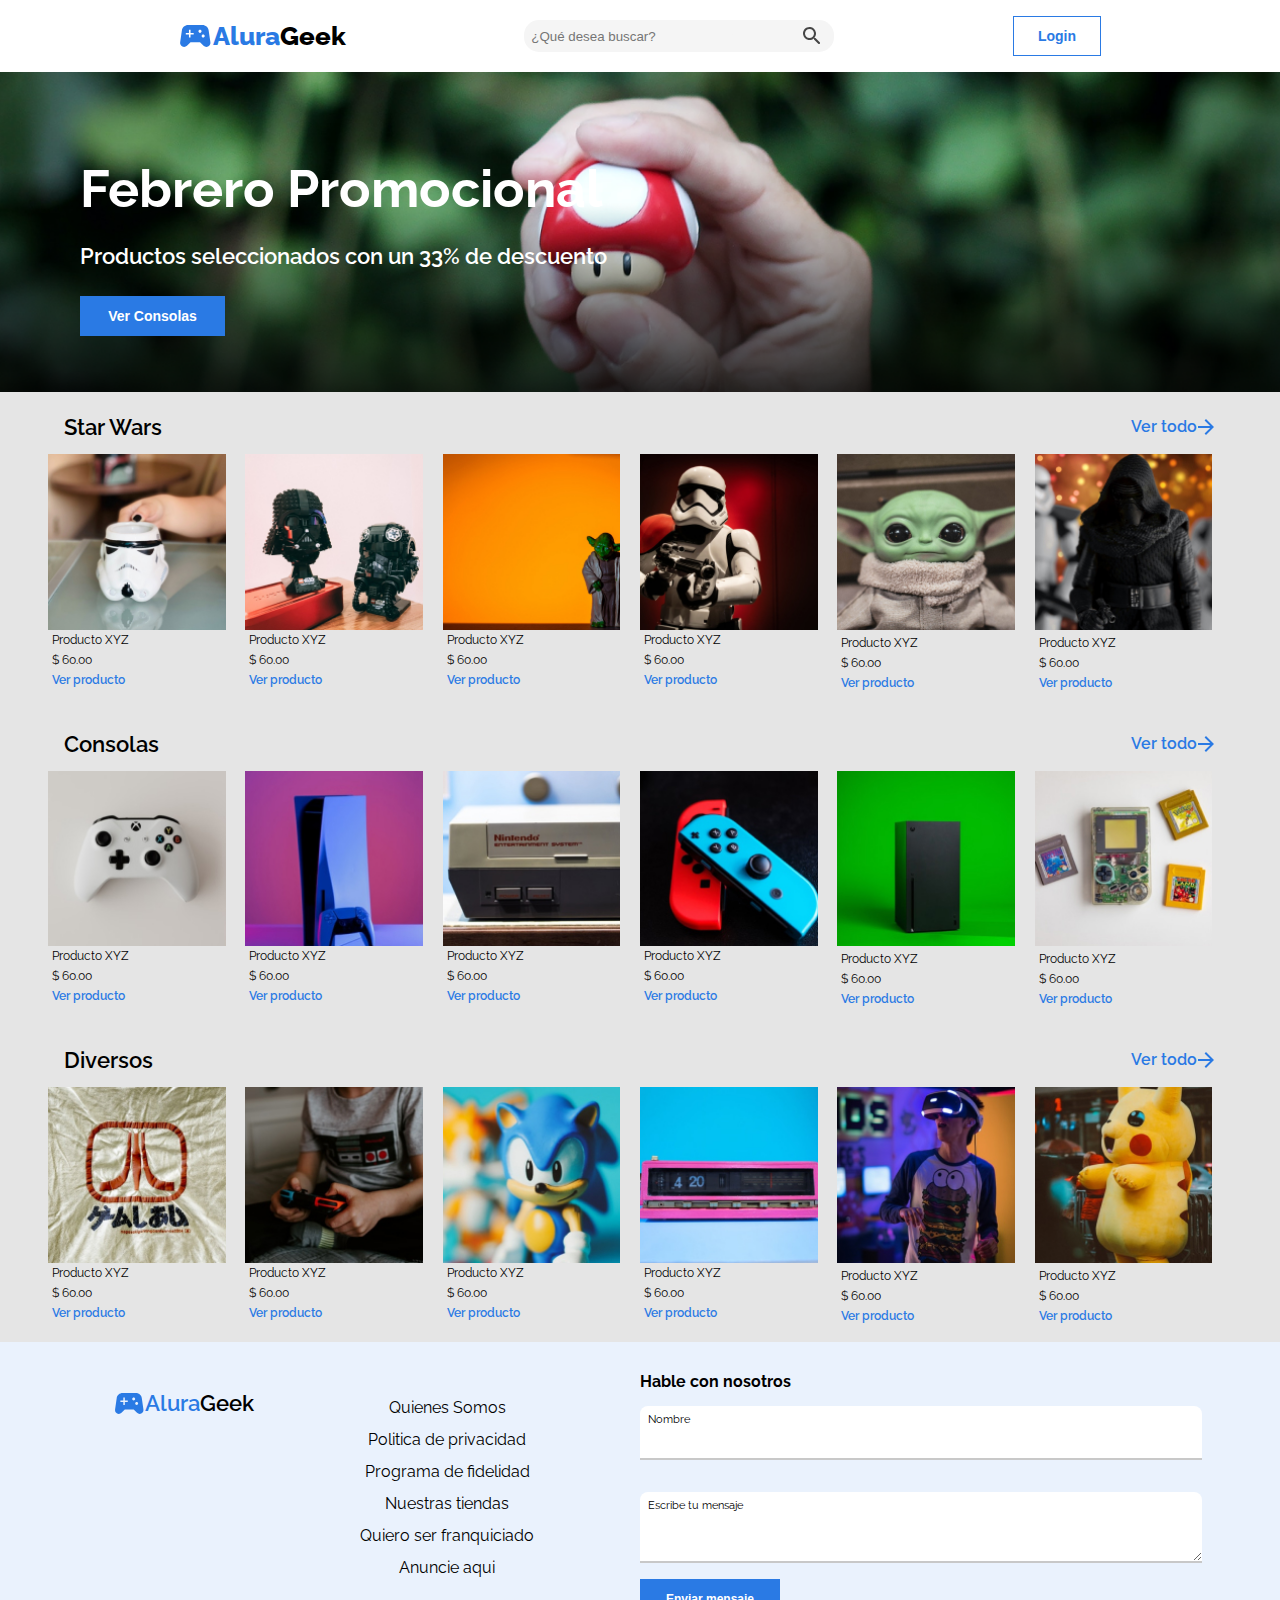
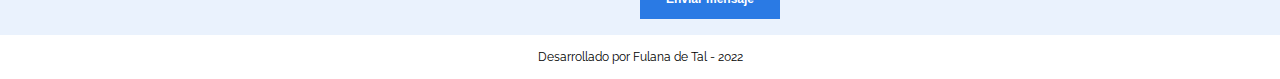
<file: index.html>
<!DOCTYPE html>

<html lang="es">
  <!--HEAD-->

  <head>
    <!-- ETIQUETAS META -->

    <meta charset="UTF-8" />
    <meta name="viewport" content="width=device-width, initial-scale=1.0">

    <!-- TITULO DE LA PAGINA + ICONO DE PESTANIA -->

    <title>Alura Geek</title>
    <link
      rel="icon"
      href="images/logo/logo.svg"
      type="image/gif"
      sizes="18x18"
    />

    <!-- LINKS A CSS Y FUENTES -->

    <link rel="preconnect" href="https://fonts.googleapis.com" />
    <link rel="preconnect" href="https://fonts.gstatic.com" crossorigin />
    <link
      href="https://fonts.googleapis.com/css2?family=Raleway:wght@400;500;700&display=swap"
      rel="stylesheet"
    />

    <link rel="stylesheet" href="css/reset.css" />
    <link rel="stylesheet" href="css/header.css" />
    <link rel="stylesheet" href="css/principal.css" />
    <link rel="stylesheet" href="css/catalogo.css" />
    <link rel="stylesheet" href="css/contacto.css" />
    <link rel="stylesheet" href="css/footer.css" />
  </head>

  <body>
    <!-- HEADER -->

    <header class="header">
      <div class="logo--div" onclick="location.href='index.html'">
        <img class="logo--img" src="images/logo/logo.svg" />
        <h1 class="logo--h1"><span>Alura</span>Geek</h1>
      </div>

      <div class="login--div">
        <button class="login--button"><a href="login.html">Login</a></button>
      </div>

      <div class="search--div">
        <input class="search--input" placeholder="¿Qué desea buscar?" />
        <img class="search--img" src="images/logo/lupa.svg" />
      </div>
    </header>

    <!-- SECCION PRINCIPAL -->

    <section class="principal--section">
      <h2 class="principal--h2">Febrero Promocional</h2>
      <p class="principal--p">
        Productos seleccionados con un 33% de descuento
      </p>
      <button type="submit" class="principal--button" onclick="window.location.href='#consolas'">Ver Consolas</button>
    </section>

    <!-- STAR WARS PRODUCTOS -->

    <section class="catalogo--section">
      <!-- TITULO CATEGORIA -->

      <div class="catalogo--categoria">
        <h3 class="catalogo--h3">Star Wars</h3>
        <a class="catalogo--a" href="allproducts.html">Ver todo<img src="images/logo/flecha.svg" /> </a>
      </div>

      <!-- SECCION PRODUCTOS-->

      <div class="productos">
        <div class="catalogo--div">
          <img src="images/productos/1.jpg" />
          <p>Producto XYZ</p>
          <p>$ 60.00</p>
          <a class="catalogo--a" href="producto.html">Ver producto</a>
        </div>

        <div class="catalogo--div">
          <img src="images/productos/2.jpg" />
          <p>Producto XYZ</p>
          <p>$ 60.00</p>
          <a class="catalogo--a" href="producto.html">Ver producto</a>
        </div>

        <div class="catalogo--div">
          <img src="images/productos/3.jpg" />
          <p>Producto XYZ</p>
          <p>$ 60.00</p>
          <a class="catalogo--a" href="producto.html">Ver producto</a>
        </div>

        <div class="catalogo--div">
          <img src="images/productos/4.jpg" />
          <p>Producto XYZ</p>
          <p>$ 60.00</p>
          <a class="catalogo--a" href="producto.html">Ver producto</a>
        </div>

        <div class="catalogo--div">
          <img src="images/productos/5.jpg" />
          <p>Producto XYZ</p>
          <p>$ 60.00</p>
          <a class="catalogo--a" href="producto.html">Ver producto</a>
        </div>

        <div class="catalogo--div">
          <img src="images/productos/6.jpg" />
          <p>Producto XYZ</p>
          <p>$ 60.00</p>
          <a class="catalogo--a" href="producto.html">Ver producto</a>
        </div>
      </div>
    </section>

    <!-- CONSOLAS -->

    <section class="catalogo--section">
      <!-- TITULO CATEGORIA -->

      <div class="catalogo--categoria" id="consolas">
        <h3 class="catalogo--h3">Consolas</h3>
        <a class="catalogo--a" href="allproducts.html">Ver todo<img src="images/logo/flecha.svg" /> </a>
      </div>

      <!-- SECCION PRODUCTOS-->

      <div class="productos">
        <div class="catalogo--div">
          <img src="images/productos/1b.jpg" />
          <p>Producto XYZ</p>
          <p>$ 60.00</p>
          <a class="catalogo--a" href="producto.html">Ver producto</a>
        </div>

        <div class="catalogo--div">
          <img src="images/productos/2b.jpg" />
          <p>Producto XYZ</p>
          <p>$ 60.00</p>
          <a class="catalogo--a" href="producto.html">Ver producto</a>
        </div>

        <div class="catalogo--div">
          <img src="images/productos/3b.jpg" />
          <p>Producto XYZ</p>
          <p>$ 60.00</p>
          <a class="catalogo--a" href="producto.html">Ver producto</a>
        </div>

        <div class="catalogo--div">
          <img src="images/productos/4b.jpg" />
          <p>Producto XYZ</p>
          <p>$ 60.00</p>
          <a class="catalogo--a" href="producto.html">Ver producto</a>
        </div>

        <div class="catalogo--div">
          <img src="images/productos/5b.jpg" />
          <p>Producto XYZ</p>
          <p>$ 60.00</p>
          <a class="catalogo--a" href="producto.html">Ver producto</a>
        </div>

        <div class="catalogo--div">
          <img src="images/productos/6b.jpg" />
          <p>Producto XYZ</p>
          <p>$ 60.00</p>
          <a class="catalogo--a" href="producto.html">Ver producto</a>
        </div>
      </div>
    </section>

    <!-- DIVERSOS -->

    <section class="catalogo--section">
      <!-- TITULO CATEGORIA -->

      <div class="catalogo--categoria">
        <h3 class="catalogo--h3">Diversos</h3>
        <a class="catalogo--a" href="allproducts.html">Ver todo<img src="images/logo/flecha.svg" /> </a>
      </div>

      <!-- SECCION PRODUCTOS-->

      <div class="productos">
        <div class="catalogo--div">
          <img src="images/productos/1c.jpg" />
          <p>Producto XYZ</p>
          <p>$ 60.00</p>
          <a class="catalogo--a" href="producto.html">Ver producto</a>
        </div>

        <div class="catalogo--div">
          <img src="images/productos/2c.jpg" />
          <p>Producto XYZ</p>
          <p>$ 60.00</p>
          <a class="catalogo--a" href="producto.html">Ver producto</a>
        </div>

        <div class="catalogo--div">
          <img src="images/productos/3c.jpg" />
          <p>Producto XYZ</p>
          <p>$ 60.00</p>
          <a class="catalogo--a" href="producto.html">Ver producto</a>
        </div>

        <div class="catalogo--div">
          <img src="images/productos/4c.jpg" />
          <p>Producto XYZ</p>
          <p>$ 60.00</p>
          <a class="catalogo--a" href="producto.html">Ver producto</a>
        </div>

        <div class="catalogo--div">
          <img src="images/productos/5c.jpg" />
          <p>Producto XYZ</p>
          <p>$ 60.00</p>
          <a class="catalogo--a" href="producto.html">Ver producto</a>
        </div>

        <div class="catalogo--div">
          <img src="images/productos/6c.jpg" />
          <p>Producto XYZ</p>
          <p>$ 60.00</p>
          <a class="catalogo--a" href="producto.html">Ver producto</a>
        </div>
      </div>
    </section>

    <!-- ABOUT US Y FORMULARIO -->

    <section class="about--section">
      <div>
        <h2><img src="images/logo/logo.svg" /><span>Alura</span>Geek</h2>
        <ul>
          <li>Quienes Somos</li>
          <li>Politica de privacidad</li>
          <li>Programa de fidelidad</li>
          <li>Nuestras tiendas</li>
          <li>Quiero ser franquiciado</li>
          <li>Anuncie aqui</li>
        </ul>
      </div>

      <form class="formulario" onsubmit="evitarRecarga(event)">
        <h3>Hable con nosotros</h3>

        <div class="grupo-form">
          <label for="input">Nombre</label>
          <input maxlength="40" id="input" />
        </div>

        <div class="grupo-form">
          <label for="textarea">Escribe tu mensaje</label>
          <textarea maxlength="120" id="textarea"></textarea>
        </div>

        <button class="formulario--button" onclick="enviarMensaje();">Enviar mensaje</button>
      </form>
    </section>

    <!-- FOOTER -->

    <footer>
      <p>Desarrollado por Fulana de Tal - 2022</p>
    </footer>

    <!-- LINK A JAVASCRIPT -->

    <script src="javascript/contactform.js"></script>
  </body>
</html>
</file>
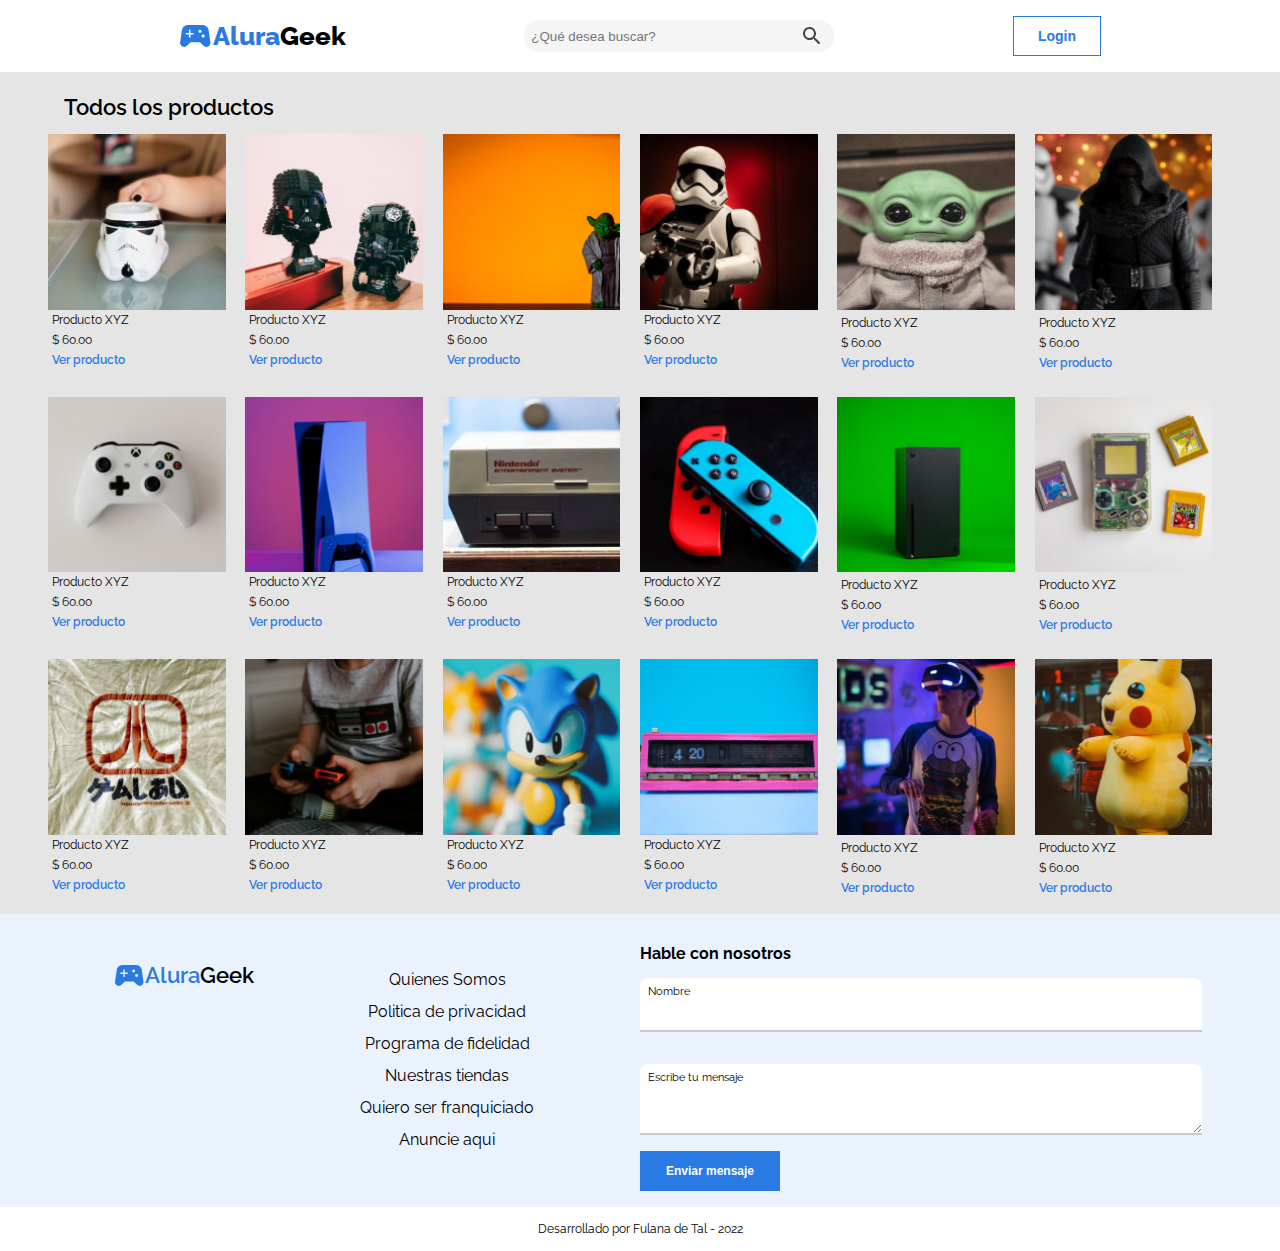
<file: allproducts.html>
<!DOCTYPE html>

<html lang="es">
  <!--HEAD-->

  <head>
    <!-- ETIQUETAS META -->

    <meta charset="UTF-8" />
    <meta name="viewport" content="width=device-width, initial-scale=1.0" />

    <!-- TITULO DE LA PAGINA + ICONO DE PESTANIA -->

    <title>Alura Geek</title>
    <link
      rel="icon"
      href="images/logo/logo.svg"
      type="image/gif"
      sizes="18x18"
    />

    <!-- LINKS A CSS Y FUENTES -->

    <link rel="preconnect" href="https://fonts.googleapis.com" />
    <link rel="preconnect" href="https://fonts.gstatic.com" crossorigin />
    <link
      href="https://fonts.googleapis.com/css2?family=Raleway:wght@400;500;700&display=swap"
      rel="stylesheet"
    />

    <link rel="stylesheet" href="css/reset.css" />
    <link rel="stylesheet" href="css/header.css" />
    <link rel="stylesheet" href="css/principal.css" />
    <link rel="stylesheet" href="css/catalogo.css" />
    <link rel="stylesheet" href="css/contacto.css" />
    <link rel="stylesheet" href="css/footer.css" />
  </head>

  <body>
    <!-- HEADER -->

    <header class="header">
      <div class="logo--div" onclick="location.href='index.html'">
        <img class="logo--img" src="images/logo/logo.svg" />
        <h1 class="logo--h1"><span>Alura</span>Geek</h1>
      </div>

      <div class="login--div">
        <button class="login--button"><a href="login.html">Login</a></button>
      </div>

      <div class="search--div">
        <input class="search--input" placeholder="¿Qué desea buscar?" />
        <img class="search--img" src="images/logo/lupa.svg" />
      </div>
    </header>

    <!-- STAR WARS PRODUCTOS -->

    <section class="catalogo--section">
      <!-- TITULO CATEGORIA -->

      <div class="catalogo--categoria">
        <h3 class="catalogo--h3">Todos los productos</h3>
      </div>

      <!-- SECCION PRODUCTOS-->

      <div class="productos">
        <div class="catalogo--div">
          <img src="images/productos/1.jpg" />
          <p>Producto XYZ</p>
          <p>$ 60.00</p>
          <a class="catalogo--a" href="producto.html">Ver producto</a>
        </div>

        <div class="catalogo--div">
          <img src="images/productos/2.jpg" />
          <p>Producto XYZ</p>
          <p>$ 60.00</p>
          <a class="catalogo--a" href="producto.html">Ver producto</a>
        </div>

        <div class="catalogo--div">
          <img src="images/productos/3.jpg" />
          <p>Producto XYZ</p>
          <p>$ 60.00</p>
          <a class="catalogo--a" href="producto.html">Ver producto</a>
        </div>

        <div class="catalogo--div">
          <img src="images/productos/4.jpg" />
          <p>Producto XYZ</p>
          <p>$ 60.00</p>
          <a class="catalogo--a" href="producto.html">Ver producto</a>
        </div>

        <div class="catalogo--div">
          <img src="images/productos/5.jpg" />
          <p>Producto XYZ</p>
          <p>$ 60.00</p>
          <a class="catalogo--a" href="producto.html">Ver producto</a>
        </div>

        <div class="catalogo--div">
          <img src="images/productos/6.jpg" />
          <p>Producto XYZ</p>
          <p>$ 60.00</p>
          <a class="catalogo--a" href="producto.html">Ver producto</a>
        </div>
      </div>
    </section>

    <!-- CONSOLAS -->

    <section class="catalogo--section">
      <!-- SECCION PRODUCTOS-->

      <div class="productos">
        <div class="catalogo--div">
          <img src="images/productos/1b.jpg" />
          <p>Producto XYZ</p>
          <p>$ 60.00</p>
          <a class="catalogo--a" href="producto.html">Ver producto</a>
        </div>

        <div class="catalogo--div">
          <img src="images/productos/2b.jpg" />
          <p>Producto XYZ</p>
          <p>$ 60.00</p>
          <a class="catalogo--a" href="producto.html">Ver producto</a>
        </div>

        <div class="catalogo--div">
          <img src="images/productos/3b.jpg" />
          <p>Producto XYZ</p>
          <p>$ 60.00</p>
          <a class="catalogo--a" href="producto.html">Ver producto</a>
        </div>

        <div class="catalogo--div">
          <img src="images/productos/4b.jpg" />
          <p>Producto XYZ</p>
          <p>$ 60.00</p>
          <a class="catalogo--a" href="producto.html">Ver producto</a>
        </div>

        <div class="catalogo--div">
          <img src="images/productos/5b.jpg" />
          <p>Producto XYZ</p>
          <p>$ 60.00</p>
          <a class="catalogo--a" href="producto.html">Ver producto</a>
        </div>

        <div class="catalogo--div">
          <img src="images/productos/6b.jpg" />
          <p>Producto XYZ</p>
          <p>$ 60.00</p>
          <a class="catalogo--a" href="producto.html">Ver producto</a>
        </div>
      </div>
    </section>

    <!-- DIVERSOS -->

    <section class="catalogo--section">
      <!-- SECCION PRODUCTOS-->

      <div class="productos">
        <div class="catalogo--div">
          <img src="images/productos/1c.jpg" />
          <p>Producto XYZ</p>
          <p>$ 60.00</p>
          <a class="catalogo--a" href="producto.html">Ver producto</a>
        </div>

        <div class="catalogo--div">
          <img src="images/productos/2c.jpg" />
          <p>Producto XYZ</p>
          <p>$ 60.00</p>
          <a class="catalogo--a" href="producto.html">Ver producto</a>
        </div>

        <div class="catalogo--div">
          <img src="images/productos/3c.jpg" />
          <p>Producto XYZ</p>
          <p>$ 60.00</p>
          <a class="catalogo--a" href="producto.html">Ver producto</a>
        </div>

        <div class="catalogo--div">
          <img src="images/productos/4c.jpg" />
          <p>Producto XYZ</p>
          <p>$ 60.00</p>
          <a class="catalogo--a" href="producto.html">Ver producto</a>
        </div>

        <div class="catalogo--div">
          <img src="images/productos/5c.jpg" />
          <p>Producto XYZ</p>
          <p>$ 60.00</p>
          <a class="catalogo--a" href="producto.html">Ver producto</a>
        </div>

        <div class="catalogo--div">
          <img src="images/productos/6c.jpg" />
          <p>Producto XYZ</p>
          <p>$ 60.00</p>
          <a class="catalogo--a" href="producto.html">Ver producto</a>
        </div>
      </div>
    </section>

    <!-- ABOUT US Y FORMULARIO -->

    <section class="about--section">
      <div>
        <h2><img src="images/logo/logo.svg" /><span>Alura</span>Geek</h2>
        <ul>
          <li>Quienes Somos</li>
          <li>Politica de privacidad</li>
          <li>Programa de fidelidad</li>
          <li>Nuestras tiendas</li>
          <li>Quiero ser franquiciado</li>
          <li>Anuncie aqui</li>
        </ul>
      </div>

      <form class="formulario" onsubmit="evitarRecarga(event)">
        <h3>Hable con nosotros</h3>

        <div class="grupo-form">
          <label for="input">Nombre</label>
          <input maxlength="40" id="input" />
        </div>

        <div class="grupo-form">
          <label for="textarea">Escribe tu mensaje</label>
          <textarea maxlength="120" id="textarea"></textarea>
        </div>

        <button class="formulario--button" onclick="enviarMensaje();">Enviar mensaje</button>
      </form>
    </section>

    </section>

    <!-- FOOTER -->

    <footer>
      <p>Desarrollado por Fulana de Tal - 2022</p>
    </footer>

    <!-- LINK A JAVASCRIPT -->

    <script src="javascript/contactform.js"></script>
  </body>
</html>
</file>
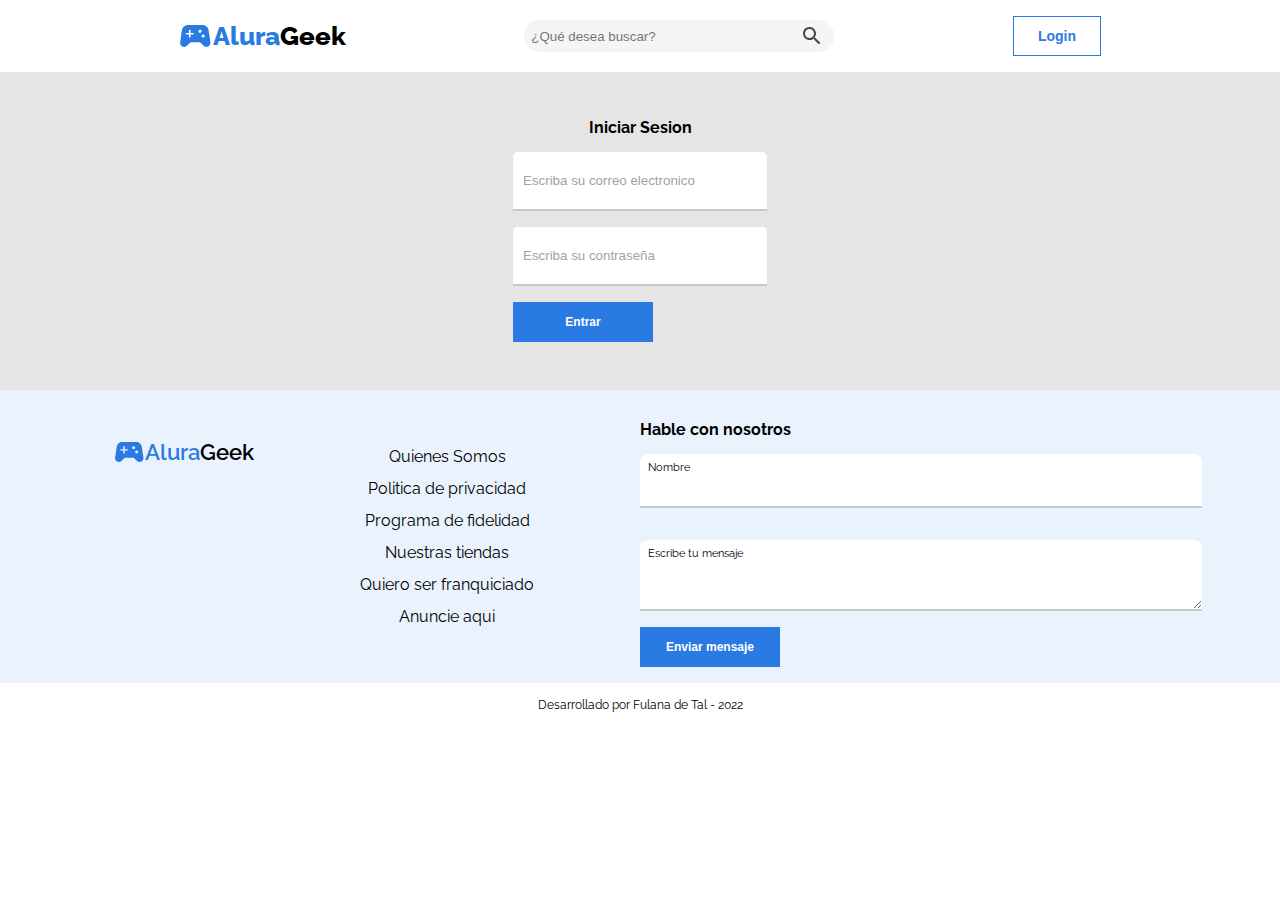
<file: login.html>
<!DOCTYPE html>

<html lang="es">
  <!--HEAD-->

  <head>
    <!-- ETIQUETAS META -->

    <meta charset="UTF-8" />
    <meta name="viewport" content="width=device-width, initial-scale=1.0" />

    <!-- TITULO DE LA PAGINA + ICONO DE PESTANIA -->

    <title>Alura Geek</title>
    <link
      rel="icon"
      href="images/logo/logo.svg"
      type="image/gif"
      sizes="18x18"
    />

    <!-- LINKS A CSS Y FUENTES -->

    <link rel="preconnect" href="https://fonts.googleapis.com" />
    <link rel="preconnect" href="https://fonts.gstatic.com" crossorigin />
    <link
      href="https://fonts.googleapis.com/css2?family=Raleway:wght@400;500;700&display=swap"
      rel="stylesheet"
    />

    <link rel="stylesheet" href="css/reset.css" />
    <link rel="stylesheet" href="css/header.css" />
    <link rel="stylesheet" href="css/login.css" />
    <link rel="stylesheet" href="css/contacto.css" />
    <link rel="stylesheet" href="css/footer.css" />
  </head>

  <body>
    <!-- HEADER -->

    <header class="header">
      <div class="logo--div" onclick="location.href='index.html'">
        <img class="logo--img" src="images/logo/logo.svg" />
        <h1 class="logo--h1"><span>Alura</span>Geek</h1>
      </div>

      <div class="login--div">
        <button class="login--button"><a href="login.html">Login</a></button>
      </div>

      <div class="search--div">
        <input class="search--input" placeholder="¿Qué desea buscar?" />
        <img class="search--img" src="images/logo/lupa.svg" />
      </div>
    </header>

    <!-- SECCION LOGIN -->

    <section class="login--section">
      <form class="formulario--login">
        <h3>Iniciar Sesion</h3>

        <input
          type="email"
          placeholder="Escriba su correo electronico"
          id="email"
        />

        <input
          type="password"
          placeholder="Escriba su contraseña"
          id="password"
        />

        <button class="formulario--button" onclick="validarUsuario();">
          Entrar
        </button>
      </form>
    </section>

    <!-- ABOUT US Y FORMULARIO -->

    <section class="about--section">
      <div>
        <h2><img src="images/logo/logo.svg" /><span>Alura</span>Geek</h2>
        <ul>
          <li>Quienes Somos</li>
          <li>Politica de privacidad</li>
          <li>Programa de fidelidad</li>
          <li>Nuestras tiendas</li>
          <li>Quiero ser franquiciado</li>
          <li>Anuncie aqui</li>
        </ul>
      </div>

      <form class="formulario" onsubmit="evitarRecarga(event)">
        <h3>Hable con nosotros</h3>

        <div class="grupo-form">
          <label for="input">Nombre</label>
          <input maxlength="40" id="input" />
        </div>

        <div class="grupo-form">
          <label for="textarea">Escribe tu mensaje</label>
          <textarea maxlength="120" id="textarea"></textarea>
        </div>

        <button class="formulario--button" onclick="enviarMensaje();">
          Enviar mensaje
        </button>
      </form>
    </section>

    <!-- FOOTER -->

    <footer>
      <p>Desarrollado por Fulana de Tal - 2022</p>
    </footer>

    <!-- LINK A JAVASCRIPT -->

    <script src="javascript/contactform.js"></script>
  </body>
</html>
</file>
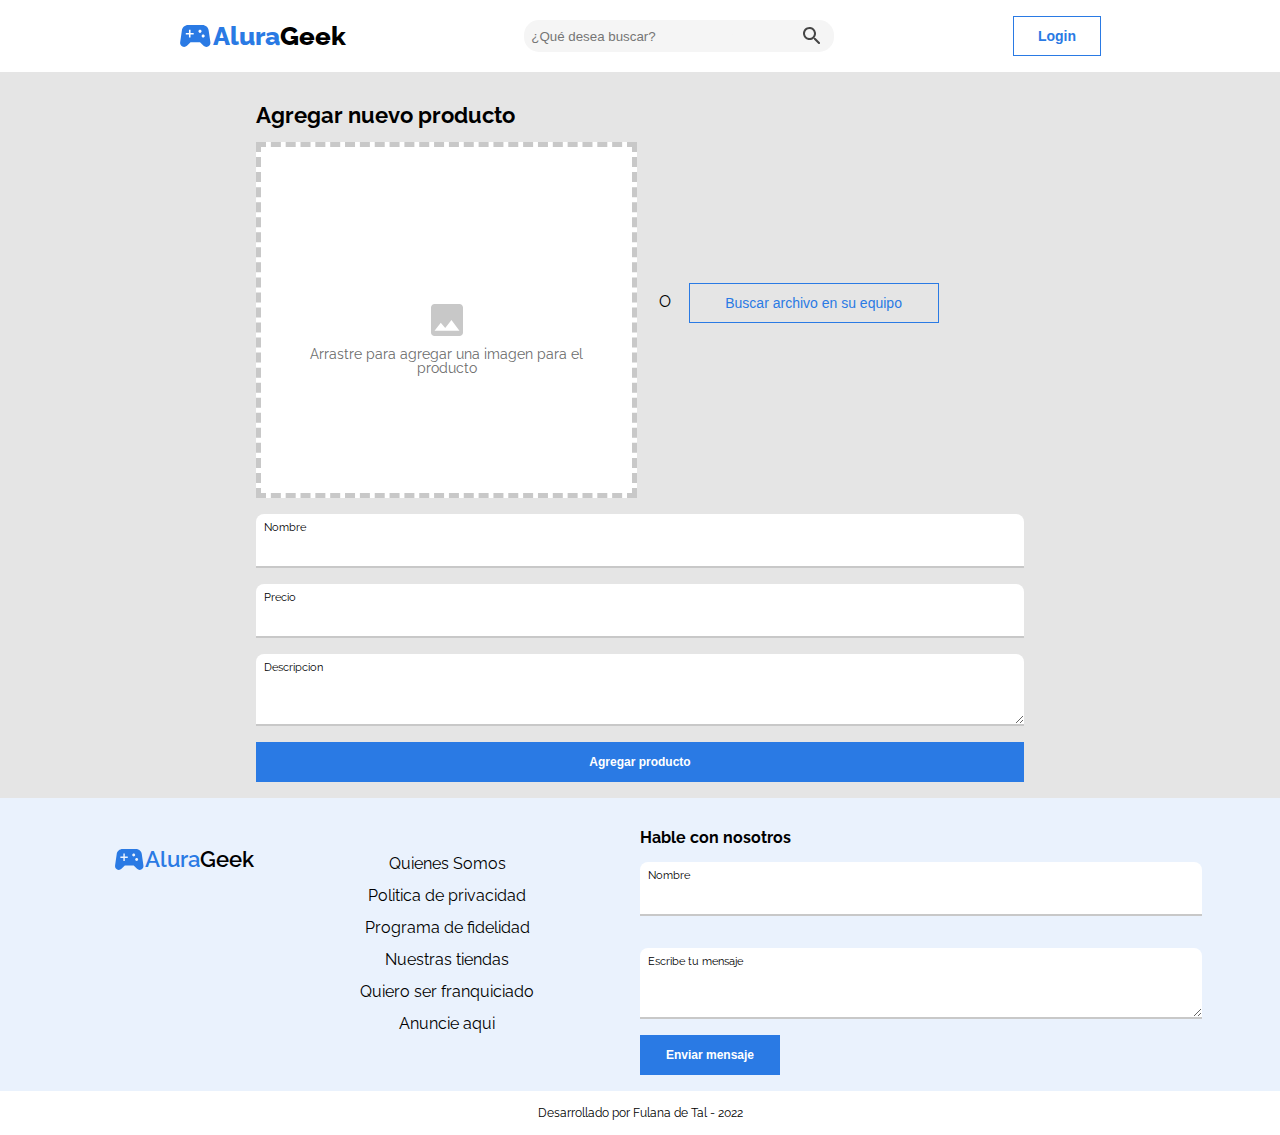
<file: newproduct.html>
<!DOCTYPE html>

<html lang="es">
  <!--HEAD-->

  <head>
    <!-- ETIQUETAS META -->

    <meta charset="UTF-8" />
    <meta name="viewport" content="width=device-width, initial-scale=1.0" />

    <!-- TITULO DE LA PAGINA + ICONO DE PESTANIA -->

    <title>Alura Geek</title>
    <link
      rel="icon"
      href="images/logo/logo.svg"
      type="image/gif"
      sizes="18x18"
    />

    <!-- LINKS A CSS Y FUENTES -->

    <link rel="preconnect" href="https://fonts.googleapis.com" />
    <link rel="preconnect" href="https://fonts.gstatic.com" crossorigin />
    <link
      href="https://fonts.googleapis.com/css2?family=Raleway:wght@400;500;700&display=swap"
      rel="stylesheet"
    />

    <link rel="stylesheet" href="css/reset.css" />
    <link rel="stylesheet" href="css/header.css" />
    <link rel="stylesheet" href="css/login.css" />
    <link rel="stylesheet" href="css/newproduct.css" />
    <link rel="stylesheet" href="css/contacto.css" />
    <link rel="stylesheet" href="css/footer.css" />
  </head>

  <body>
    <!-- HEADER -->

    <header class="header">
      <div class="logo--div" onclick="location.href='index.html'">
        <img class="logo--img" src="images/logo/logo.svg" />
        <h1 class="logo--h1"><span>Alura</span>Geek</h1>
      </div>

      <div class="login--div">
        <button class="login--button"><a href="login.html">Login</a></button>
      </div>

      <div class="search--div">
        <input class="search--input" placeholder="¿Qué desea buscar?" />
        <img class="search--img" src="images/logo/lupa.svg" />
      </div>
    </header>

    <!-- SECCION NUEVO PRODUCTO -->

    <section class="new--product--section">
      <h3>Agregar nuevo producto</h3>
      <!-- DRAG AND DROP SECTION -->

        <div class="drag--area" ondragend="dropArchivo();">

          <img />
          <label id="label1" for="drag--area">Agregar una imagen para el producto</label>
          <label id="label2" for="drag--area">Arrastre para agregar una imagen para el producto</label>

          <p>O</p>

          <button class="search--button" id="button-search-product" onclick="cargarArchivo();">
            <input id="file-input" type="file"/>
          Buscar archivo en su equipo</button>

        </div>
  

      <!-- TEXT INPUTS -->

      <div class="grupo-form">
        <label for="input">Nombre</label>
        <input id="nombreProducto" class="input" maxlength="20" required/>
      </div>

      <div class="grupo-form">
        <label for="input">Precio</label>
        <input id="precioProducto"  class="input" type="number" required/>
      </div>

      <div class="grupo-form">
        <label for="textarea">Descripcion</label>
        <textarea id="descripcionProducto" class="input" id="textarea" maxlength="150" required></textarea>
      </div>

      <button class="formulario--button" id="button-new-product" onclick="agregarProducto()">Agregar producto</button>
    </section>

    <!-- ABOUT US Y FORMULARIO -->

    <section class="about--section">
      <div>
        <h2><img src="images/logo/logo.svg" /><span>Alura</span>Geek</h2>
        <ul>
          <li>Quienes Somos</li>
          <li>Politica de privacidad</li>
          <li>Programa de fidelidad</li>
          <li>Nuestras tiendas</li>
          <li>Quiero ser franquiciado</li>
          <li>Anuncie aqui</li>
        </ul>
      </div>

      <form class="formulario" onsubmit="evitarRecarga(event)">
        <h3>Hable con nosotros</h3>

        <div class="grupo-form">
          <label for="input">Nombre</label>
          <input maxlength="40" id="input" />
        </div>

        <div class="grupo-form">
          <label for="textarea">Escribe tu mensaje</label>
          <textarea maxlength="120" id="textarea"></textarea>
        </div>

        <button class="formulario--button" onclick="enviarMensaje();">Enviar mensaje</button>
      </form>
    </section>

    </section>

    <!-- FOOTER -->

    <footer>
      <p>Desarrollado por Fulana de Tal - 2022</p>
    </footer>

    <!-- LINK A JAVASCRIPT -->

    <script src="javascript/contactform.js"></script>
  </body>
</html>
</file>
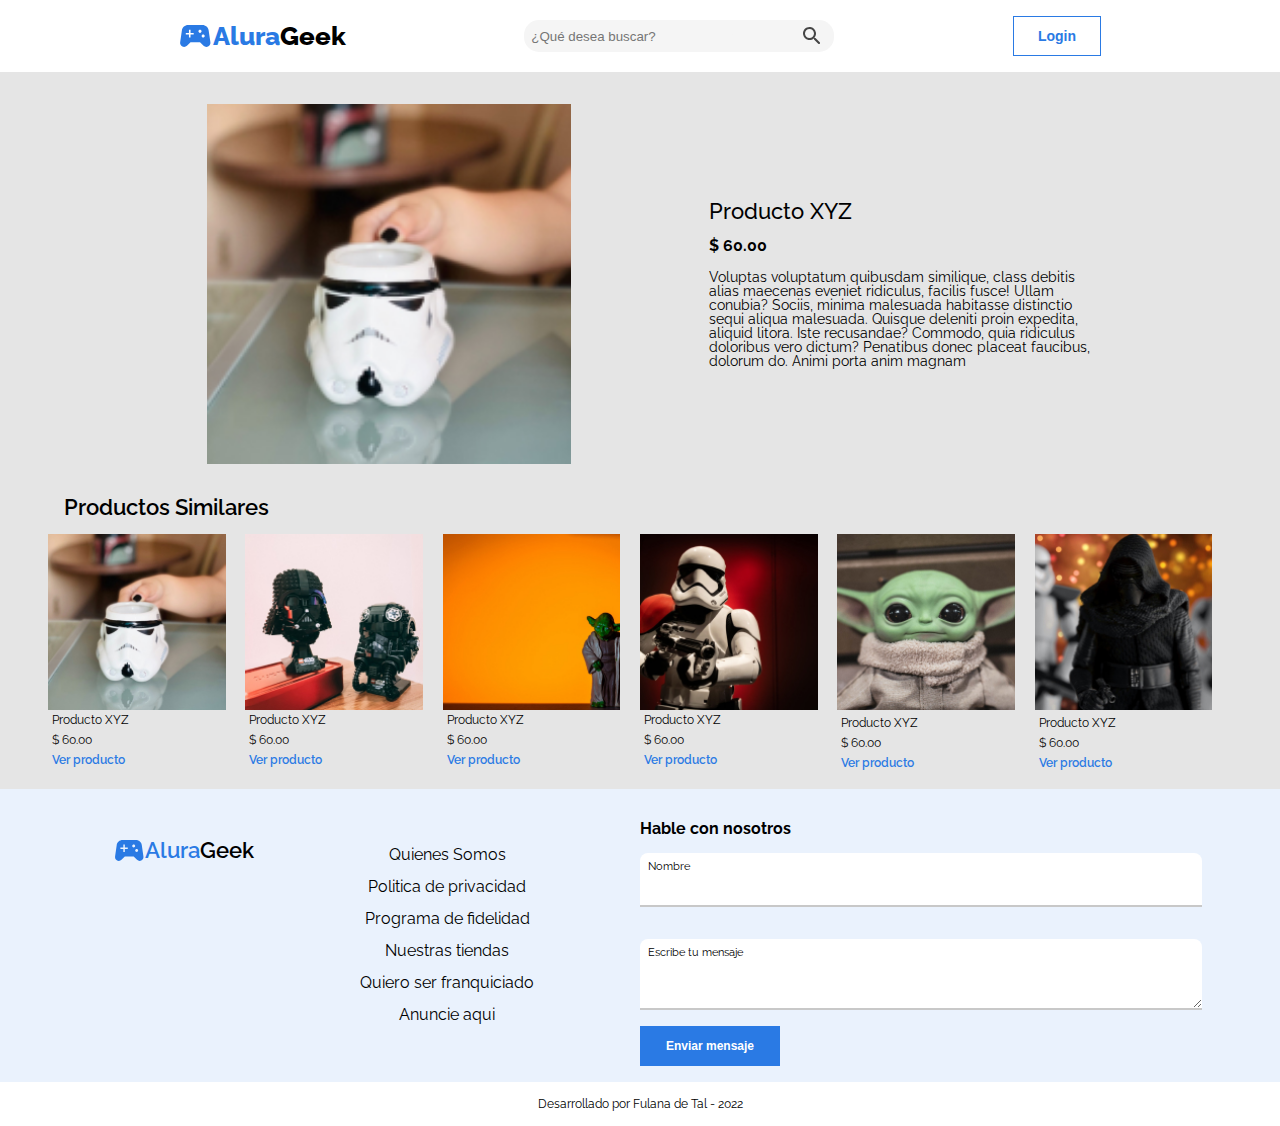
<file: producto.html>
<!DOCTYPE html>

<html lang="es">
  <!--HEAD-->

  <head>
    <!-- ETIQUETAS META -->

    <meta charset="UTF-8" />
    <meta name="viewport" content="width=device-width, initial-scale=1.0" />

    <!-- TITULO DE LA PAGINA + ICONO DE PESTANIA -->

    <title>Alura Geek</title>
    <link
      rel="icon"
      href="images/logo/logo.svg"
      type="image/gif"
      sizes="18x18"
    />

    <!-- LINKS A CSS Y FUENTES -->

    <link rel="preconnect" href="https://fonts.googleapis.com" />
    <link rel="preconnect" href="https://fonts.gstatic.com" crossorigin />
    <link
      href="https://fonts.googleapis.com/css2?family=Raleway:wght@400;500;700&display=swap"
      rel="stylesheet"
    />

    <link rel="stylesheet" href="css/reset.css" />
    <link rel="stylesheet" href="css/header.css" />
    <link rel="stylesheet" href="css/producto.css" />
    <link rel="stylesheet" href="css/catalogo.css" />
    <link rel="stylesheet" href="css/contacto.css" />
    <link rel="stylesheet" href="css/footer.css" />
  </head>

  <body>
    <!-- HEADER -->

    <header class="header">
      <div class="logo--div" onclick="location.href='index.html'">
        <img class="logo--img" src="images/logo/logo.svg" />
        <h1 class="logo--h1"><span>Alura</span>Geek</h1>
      </div>

      <div class="login--div">
        <button class="login--button"><a href="login.html">Login</a></button>
      </div>

      <div class="search--div">
        <input class="search--input" placeholder="¿Qué desea buscar?" />
        <img class="search--img" src="images/logo/lupa.svg" />
      </div>
    </header>

    <!-- PRODUCTO DESTACADO -->

    <section class="producto--destacado">

      <div class="destacado--div--img">
       
      </div>

      <div class="destacado--p">
        <p id="titulo">Producto XYZ</p>
        <p id="precio">$ 60.00</p>
        <p id="descripcion">
          Voluptas voluptatum quibusdam similique, class debitis alias maecenas
          eveniet ridiculus, facilis fusce! Ullam conubia? Sociis, minima
          malesuada habitasse distinctio sequi aliqua malesuada. Quisque
          deleniti proin expedita, aliquid litora. Iste recusandae? Commodo,
          quia ridiculus doloribus vero dictum? Penatibus donec placeat
          faucibus, dolorum do. Animi porta anim magnam
        </p>

      </div>
    </section>

    <section class="catalogo--section">

      <!-- PRODUCTOS SIMILARES -->

      <div class="catalogo--categoria">
        <h3 class="catalogo--h3">Productos Similares</h3>
      </div>

      <!-- SECCION PRODUCTOS-->

      <div class="productos">
        <div class="catalogo--div">
          <img src="images/productos/1.jpg" />
          <p>Producto XYZ</p>
          <p>$ 60.00</p>
          <a class="catalogo--a" href="producto.html">Ver producto</a>
        </div>

        <div class="catalogo--div">
          <img src="images/productos/2.jpg" />
          <p>Producto XYZ</p>
          <p>$ 60.00</p>
          <a class="catalogo--a" href="producto.html">Ver producto</a>
        </div>

        <div class="catalogo--div">
          <img src="images/productos/3.jpg" />
          <p>Producto XYZ</p>
          <p>$ 60.00</p>
          <a class="catalogo--a" href="producto.html">Ver producto</a>
        </div>

        <div class="catalogo--div">
          <img src="images/productos/4.jpg" />
          <p>Producto XYZ</p>
          <p>$ 60.00</p>
          <a class="catalogo--a" href="producto.html">Ver producto</a>
        </div>

        <div class="catalogo--div">
          <img src="images/productos/5.jpg" />
          <p>Producto XYZ</p>
          <p>$ 60.00</p>
          <a class="catalogo--a" href="producto.html">Ver producto</a>
        </div>

        <div class="catalogo--div">
          <img src="images/productos/6.jpg" />
          <p>Producto XYZ</p>
          <p>$ 60.00</p>
          <a class="catalogo--a" href="producto.html">Ver producto</a>
        </div>
      </div>
    </section>

    <!-- ABOUT US Y FORMULARIO -->

    <section class="about--section">
      <div>
        <h2><img src="images/logo/logo.svg" /><span>Alura</span>Geek</h2>
        <ul>
          <li>Quienes Somos</li>
          <li>Politica de privacidad</li>
          <li>Programa de fidelidad</li>
          <li>Nuestras tiendas</li>
          <li>Quiero ser franquiciado</li>
          <li>Anuncie aqui</li>
        </ul>
      </div>

      <form class="formulario" onsubmit="evitarRecarga(event)">
        <h3>Hable con nosotros</h3>

        <div class="grupo-form">
          <label for="input">Nombre</label>
          <input maxlength="40" id="input" />
        </div>

        <div class="grupo-form">
          <label for="textarea">Escribe tu mensaje</label>
          <textarea maxlength="120" id="textarea"></textarea>
        </div>

        <button class="formulario--button" onclick="enviarMensaje();">Enviar mensaje</button>
      </form>
    </section>

    </section>

    <!-- FOOTER -->

    <footer>
      <p>Desarrollado por Fulana de Tal - 2022</p>
    </footer>

    <!-- LINK A JAVASCRIPT -->

    <script src="javascript/contactform.js"></script>
  </body>
</html>
</file>
<file: css/header.css>
/* HEADER */
/* phones */
@media only screen and (min-width: 0px) {
  body {
    font-family: "Raleway", sans-serif;
    min-width: 360px;
  }
  header {
    padding: 1rem 0rem;
    justify-content: space-around;
    align-items: center;
    display: flex;
  }

  .logo--div {
    order: 1;
  }
  .login--div {
    order: 2;
  }
  .search--div {
    order: 3;
  }

  .logo--div {
    display: flex;
    align-items: center;
    font-weight: 800;
  }
  .logo--div img {
    padding-right: 0.1rem;
  }

  .logo--div h1 span {
    color: #2a7ae4;
  }

  .login--button {
    height: 40px;
    width: fit-content;
    border-width: 1px;
    background-color: white;
    border: solid #2a7ae4 1px;
    color: #2a7ae4;
    font-weight: 600;
    font-size: 14px;
    padding: 0.5rem 1.5rem;
    display: inline;
  }
  a {
    text-decoration: none;
    color: #2a7ae4;
  }
  .search--div {
    display: flex;
    padding: 0.3rem;
    justify-content: space-between;
    border-radius: 15px;
  }
  .search--input {
    width: 0px;
    outline: none;
    height: 20px;
    border: none;
    border-radius: 15px;
    transition: ease-out 800ms;
   
  }
  .search--input:focus {
    transition: ease-in 800ms;
    background-color: #f5f5f5;
    color: #a2a2a2;
    width: 110px;
    font-size: 11px;
  }
  .search--div:focus-within {
    background-color: #f5f5f5;
    color: #a2a2a2;
  }
}
/* tablets*/
@media only screen and (min-width: 361px) {
  header {
    padding: 1rem 0rem;
    justify-content: space-evenly;
    align-items: center;
    display: flex;
  }
  .logo--div {
    order: 1;
  }
  .login--div {
    order: 3;
  }
  .search--div {
    order: 2;
  }

  .search--div {
    display: flex;
    padding: 0.3rem;
    justify-content: space-between;
    background-color: #f5f5f5;
    border-radius: 15px;
    color: #a2a2a2;
  }
  .search--input {
    outline: none;
    display: block;
    width: 80%;
    height: 20px;
    border: none;
    background-color: #f5f5f5;
    border-radius: 15px;
  }
  .search--img {
    justify-content: left;
  }
}
/* laptops and desktops */
@media only screen and (min-width: 769px) {
  body {
    max-width: 1500px;
  }
  .logo--div h1 {
    font-size: 26px;
  }
  .logo--img {
    height: 1.5rem;
  }
  .search--div {
    width: 300px;
  }
  .search--input {
    outline: none;
    display: block;
    width: 200px;
    border: none;
    background-color: #f5f5f5;
    border-radius: 15px;
  }
  .search--img {
    padding-right: 0.5rem;
  }
}
</file>
<file: css/principal.css>
/* PRINCIPAL */

/* phones */
@media only screen and (min-width: 0px) {
  .principal--section {
    width: 100%;
    height: 250px;
    padding: 5rem 1rem 2rem 1rem;
    box-sizing: border-box;
    display: flex;
    flex-direction: column;
    justify-content: space-around;
    background-image: url("../images/principal/banner-image.png");
    background-size: cover;
    background-position: center;
    background-repeat: no-repeat;
  }

  .principal--h2 {
    color: white;
    font-size: 36px;
    font-weight: 700;
  }

  .principal--p {
    padding: 0.5rem 0rem 0.5rem 0rem;
    color: white;
    font-size: 12px;
    font-weight: 600;
  }
  .principal--button {
    height: 40px;
    width: 133px;
    border-width: 1px;
    border: none;
    background-color: #2a7ae4;
    color: white;
    font-weight: 600;
    font-size: 12px;
    padding: 0.5rem 1.5rem;
    display: inline;
    margin-bottom: 0.8rem;
  }
}
/* tablets*/
@media only screen and (min-width: 361px) {
  .principal--section {
    padding: 5rem 2rem 2rem 2rem;
    height: 320px;
  }
  .principal--h2 {
    font-size: 52px;
  }
  .principal--p {
    font-size: 22px;
  }
  .principal--button {
    font-size: 14px;
    width: 145px;
  }
}
/* laptops and desktops */
@media only screen and (min-width: 769px) {
  .principal--section {
    padding: 5rem 5rem 2rem 5rem;
  }
}
</file>
<file: css/catalogo.css>
/* CATALOGO PRODUCTOS */

/* phones */
@media only screen and (min-width: 0px) {
  .catalogo--section {
    background-color: #e5e5e5;
    padding: 0rem 0.5rem 0rem 0.5rem;
  }
  .catalogo--categoria {
    display: flex;
    justify-content: space-between;
    align-items: center;
  }
  .catalogo--h3,
  .catalogo--a {
    padding: 1rem;
    display: flex;
    align-items: center;
    font-weight: 600;
  }
  .catalogo--h3 {
    font-size: 22px;
  }
  .catalogo--a {
    color: #2a7ae4;
  }
  .catalogo--a img {
    padding: 0.1rem;
  }
  .productos {
    display: grid;
    grid-template-columns: auto auto;
  }
  .productos .catalogo--div:nth-child(5) {
    display: none;
  }
  .productos .catalogo--div:nth-child(6) {
    display: none;
  }
  .catalogo--div {
    display: flex;
    flex-direction: column;
    padding-bottom: 0.5rem;
  }
  .catalogo--div p,
  .catalogo--div a {
    padding: 0.25rem;
  }
  .catalogo--div img {
    width: 90%;
  }
}
/* tablets*/
@media only screen and (min-width: 361px) {
  .catalogo--section {
    padding: 0.5rem 1rem 0.5rem 1rem;
  }
  .productos {
    display: grid;
    grid-template-columns: auto auto auto auto;
    row-gap: 0.5rem;
  }
  .catalogo--div p,
  .catalogo--div a {
    font-size: 12px;
  }
}
/* laptops and desktops */
@media only screen and (min-width: 769px) {
  .catalogo--section {
    padding: 0.5rem 3rem 0.5rem 3rem;
  }
  .productos {
    display: grid;
    grid-template-columns: auto auto auto auto auto auto;
  }
  .productos .catalogo--div:nth-child(5) {
    display: block;
  }
  .productos .catalogo--div:nth-child(6) {
    display: block;
  }
}
</file>
<file: css/contacto.css>
/* ABOUT Y CONTACTO */

/* phones */
@media only screen and (min-width: 0px) {
  .about--section {
    width: 100%;
    box-sizing: border-box;
    padding: 1rem;
    background-color: #eaf2fd;
    display: flex;
    flex-direction: column;
    justify-content: center;
    align-items: center;
    text-align: center;
  }

  .about--section div h2 {
    display: flex;
    align-items: center;
    justify-content: center;
    padding: 1rem;
    font-weight: 600;
  }
  .about--section div h2 span {
    margin-left: 0.1rem;
    color: #2a7ae4;
  }
  .about--section div ul li {
    padding: 0.5rem;
  }
  .formulario {
    padding-top: 1rem;
    width: 90%;
    justify-content: left;
    display: flex;
    flex-direction: column;
  }
  .formulario h3 {
    text-align: left;
    font-size: 16px;
    font-weight: 700;
  }
  .grupo-form {
    display: flex;
    flex-direction: column;
    background-color: white;
    margin: 1rem 0;
    border-radius: 0.5rem;
  }
  label {
    text-align: left;
    font-size: 0.7rem;
    padding: 0.5rem;
  }
  #input:focus,
  #textarea:focus {
    outline: none;
    border-bottom: solid #2a7ae4 2px;
  }
  .formulario input,
  .formulario textarea {
    border: none;
    border-bottom: solid #c8c8c8 2px;
    margin-top: 0.5rem;
    background-color: white;
  }
  .formulario--button {
    height: 40px;
    width: 140px;
    border-width: 1px;
    border: none;
    background-color: #2a7ae4;
    color: white;
    font-weight: 600;
    font-size: 12px;
    padding: 0.5rem 1.5rem;
    display: inline;
  }
}
/* tablets*/
@media only screen and (min-width: 361px) {
  .about--section {
    display: grid;
    grid-template-columns: 50% 50%;
    justify-content: center;
    align-items: center;
    width: 100%;
    flex-direction: row;
  }
  .about--section div {
    text-align: center;
  }
  .about--section div h2 {
    justify-content: center;
    padding: 0.5rem;
  }
  .about--section div ul li {
    font-size: 12px;
  }
  .formulario {
    width: 95%;
  }
}
/* laptops and desktops */
@media only screen and (min-width: 769px) {
  .about--section {
    display: grid;
    grid-template-columns: 50% 50%;
    width: 100%;
  }
  .about--section div {
    width: 100%;
    display: flex;
    justify-content: space-evenly;
  }
  .about--section div h2 {
    padding: 0px;
    justify-content: center;
    align-items: flex-start;
    font-size: 22px;
  }
  .about--section div h2 img {
    height: 1.4rem;
  }
  .about--section div ul li {
    font-size: 16px;
  }
  .formulario {
    width: 90%;
  }
}
</file>
<file: css/footer.css>
/* FOOTER */

/* phones */
@media only screen and (min-width: 0px) {
  footer {
    padding: 1rem;
    text-align: center;
    font-size: 12px;
  }
}
/* tablets*/
@media only screen and (min-width: 361px) {
}
/* laptops and desktops */
@media only screen and (min-width: 769px) {
}
</file>
<file: css/login.css>
/* LOGIN Y CONTACTO */


.login--section {
  width: 100%;
  background-color: #E5E5E5;
  display: flex;
  flex-direction: column;
  justify-content: center;
  align-items: center;
}

.formulario--login{
  padding: 3rem 0rem;
}

.formulario--login h3 {
  text-align: center;
  font-size: 16px;
  font-weight: 700;
}
.formulario--login input {
  border-top-left-radius:5px;
  border-top-right-radius: 5px;
  width: 250px;
  height: 55px;
  display: block;
  border: none;
  outline: none;
  margin: 1rem 0rem;
  outline: none;
  border-bottom: solid #C8C8C8 2px;
}

.formulario--login input::placeholder{
  padding: 0.5rem;
  color:#A2A2A2;
}
.formulario--login input:focus {
  outline: none;
  border-bottom: solid #2a7ae4 2px;
}
</file>
<file: css/newproduct.css>
/* phones */
@media only screen and (min-width: 0px) {
  .new--product--section {
    background-color: #e5e5e5;
    padding: 1rem;
  }
  .new--product--section h3 {
    padding: 1rem 0rem;
    font-size: 22px;
    font-weight: bold;
  }
  .drag--area {
    background-color: white;
    background-image: url(../images/logo/mas.svg);
    background-repeat: no-repeat;
    background-position: center;
    display: grid;
    grid-template-rows: auto auto;
    justify-content: center;
    padding: 8rem;
    border: dashed #c8c8c8 5px;
  }
  #label1 {
    width: 300px;
    text-align: center;
    position: relative;
    top: 1.8rem;
    display: block;
    font-size: 14px;
    color: #6b6b6b;
  }
  #label2 {
    display: none;
  }
  .drag--area p,
  .drag--area button {
    display: none;
  }
  #file-input {
    display: none;
  }
  .input {
    border: none;
    border-bottom: solid #c8c8c8 2px;
    margin-top: 0.5rem;
    background-color: white;
  }
  .input:focus {
    outline: none;
    border-bottom: solid #2a7ae4 2px;
  }
  #button-new-product {
    width: 100%;
  }
}
/* tablets*/
@media only screen and (min-width: 361px) {
  .drag--area {
    width: 15%;
    height: 90px;
    background-color: white;
    background-image: url(../images/logo/img.svg);
    background-repeat: no-repeat;
    background-position: center;
    display: grid;
    grid-template-rows: auto auto;
    justify-content: center;
    padding: 8rem;
    border: dashed #c8c8c8 5px;
  }
  #label1 {
    display: none;
  }
  #label2 {
    display: block;
    width: 300px;
    text-align: center;
    display: block;
    position: relative;
    top: 4rem;
    font-size: 14px;
    color: #6b6b6b;
  }
  .drag--area button {
    display: block;
    position: relative;
    top: -52px;
    left: 380px;
  }
  .drag--area p {
    display: block;
    position: relative;
    top: -25px;
    left: 360px;
  }
  .search--button {
    height: 40px;
    width: 250px;
    border-width: 1px;
    background-color: #e5e5e5;
    border: solid #2a7ae4 1px;
    color: #2a7ae4;
    font-weight: 400;
    font-size: 14px;
    padding: 0.5rem 1.5rem;
    display: inline;
  }
}
/* laptops and desktops */
@media only screen and (min-width: 769px) {
  .new--product--section {
    padding: 1rem 20%;
  }
  .drag--area button {
    display: block;
    position: relative;
    top: -52px;
    left: 400px;
  }
  .drag--area p {
    display: block;
    position: relative;
    top: -25px;
    left: 370px;
  }
}
</file>
<file: css/producto.css>
/* PRODUCTO */

/* phones */
@media only screen and (min-width: 0px) {
  .producto--destacado {
    background-color: #e5e5e5;
    display: flex;
    flex-direction: column;
    row-gap: 1rem;
    padding-bottom: 1rem;
  }
  .destacado--div--img {
    display: grid;
    background-image: url("../images/productos/1.jpg");
    background-size: cover;
    background-repeat: no-repeat;
    width: 360px;
    height: 360px;
  }
  .destacado--p {
    padding-left: 1rem;
    display: flex;
    flex-direction: column;
    justify-content: center;
    text-align: left;
  }
  #titulo {
    margin-bottom: 1rem;
    font-size: 22px;
    font-weight: 500;
  }
  #precio {
    margin-bottom: 1rem;
    font-size: 16px;
    font-weight: bold;
  }
  #descripcion {
    width: 80%;
    font-size: 14px;
    font-weight: 400;
  }
}
/* tablets*/
@media only screen and (min-width: 361px) {
  .producto--destacado {
    justify-content: center;
    align-items: center;
    background-color: #e5e5e5;
    display: flex;
    flex-direction: row;
    padding: 1rem 0rem 0rem 1rem;
    row-gap: 0.2rem;
  }
  .destacado--div--img {
    width: 40%;
    display: flex;
    background-image: url("../images/productos/1.jpg");
    background-repeat: no-repeat;
    background-size: contain;
    background-position: center;
  }
  .destacado--p {
    width: 60%;
    padding-left: 0.5rem;
    display: flex;
    flex-direction: column;
    justify-content: right;
    text-align: left;
  }
  #titulo {
    margin-bottom: 1rem;
    font-size: 22px;
    font-weight: 500;
  }
  #precio {
    margin-bottom: 1rem;
    font-size: 16px;
    font-weight: bold;
  }
  #descripcion {
    width: 80%;
    max-height: 40%;
    font-size: 14px;
    font-weight: 400;
    word-wrap:normal;
  }
}
/* laptops and desktops */
@media only screen and (min-width: 769px) {
  .producto--destacado {
    padding: 2rem 2rem 0.5rem 2rem;
    background-color: #e5e5e5;
    display: flex;
    flex-direction: row;
    row-gap: 0.2rem;
  }
  .destacado--div--img {
    min-width: 250px;
    width: 50%;

    background-image: url("../images/productos/1.jpg");
    background-size: contain;
    background-position: center;
    background-repeat: no-repeat;
  }
  .destacado--p {
    width: 40%;
    padding-left: 1rem;
    display: flex;
    flex-direction: column;
    justify-content: center;
    text-align: left;
  }
  #titulo {
    margin-bottom: 1rem;
    font-size: 22px;
    font-weight: 500;
  }
  #precio {
    margin-bottom: 1rem;
    font-size: 16px;
    font-weight: bold;
  }
  #descripcion {
    width: 80%;
    font-size: 14px;
    font-weight: 400;
  }
}
</file>
